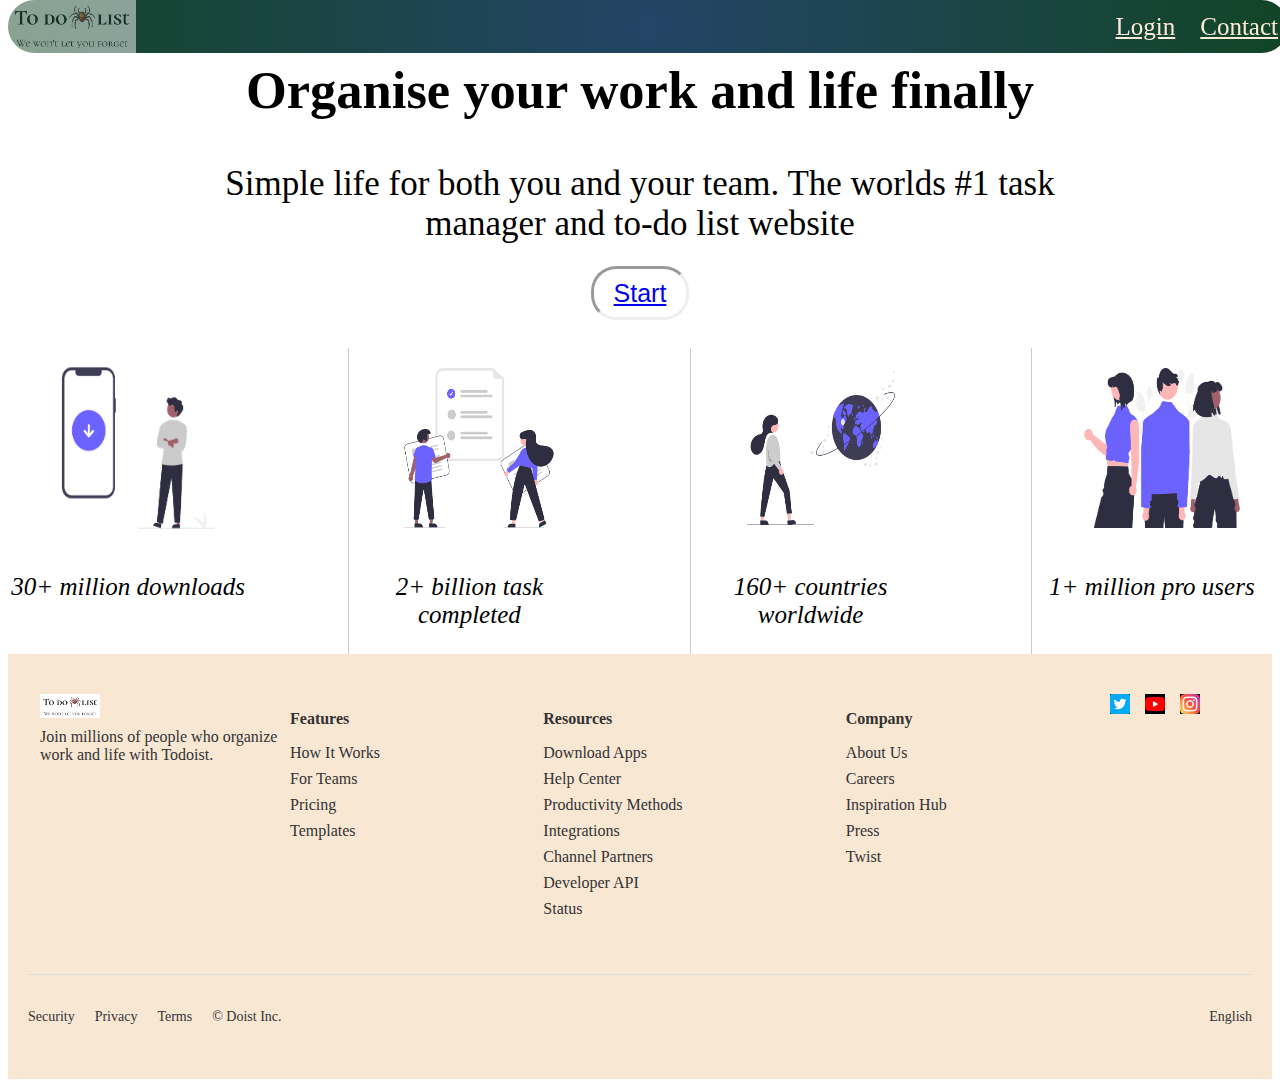
<file: index.html>
<html>
    <head>
        <meta charset="utf-8" />
        <meta name= "keywords" >
        <meta name= "description" content ="We keep the best to do list in the market">
        <title>toDoist</title>
        <link rel="stylesheet" type="text/css" href="css/main.css">
    </head>
     <body class="home-page">
        <div class="navigation">
            <img src="css/mainlogo.png" width="10%" height="10%">
            <div class="links">
            <a href="">Login</a>
            <a href="">Contact</a>
            </div>
        </div>

        <div class="main-content">
            <h2>Organise your work and life finally</h2>
            <p>Simple life for both you and your team. The worlds #1 task manager and to-do list website</p>
            <a href="start.html" class="start-button" >Start </a>
        </div>
         
         <div class="article">
           <div class="middle-content">
            <article>
                <img src ="css/download.png">
                <p>30+ million downloads</p>
            </article>
            <article>
                <img src="css/taskcompleted.png">
                <p>2+ billion task completed</p></article>
            <article>
                <img src="css/world.png">
                <p>160+ countries worldwide</p></article>
            <article>
                <img src="css/user.png">
                <p>1+ million pro users</p></article>
           </div>
        </div>
    
     <footer class="footer">
        <div class="footer-container">
            <div class="footer-logo">
                <img src="css/mainlogo.png" alt="todoist logo" width="30%" height ="30%" > 
                <p>Join millions of people who organize work and life with Todoist.</p>
            </div>
            <div class="footer-links">
                <div>
                    <h3>Features</h3>
                    <ul>
                        <li><a href="#">How It Works</a></li>
                        <li><a href="#">For Teams</a></li>
                        <li><a href="#">Pricing</a></li>
                        <li><a href="#">Templates</a></li>
                    </ul>
                </div>
                <div>
                    <h3>Resources</h3>
                    <ul>
                        <li><a href="#">Download Apps</a></li>
                        <li><a href="#">Help Center</a></li>
                        <li><a href="#">Productivity Methods</a></li>
                        <li><a href="#">Integrations</a></li>
                        <li><a href="#">Channel Partners</a></li>
                        <li><a href="#">Developer API</a></li>
                        <li><a href="#">Status</a></li>
                    </ul>
                </div>
                <div>
                    <h3>Company</h3>
                    <ul>
                        <li><a href="#">About Us</a></li>
                        <li><a href="#">Careers</a></li>
                        <li><a href="#">Inspiration Hub</a></li>
                        <li><a href="#">Press</a></li>
                        <li><a href="#">Twist</a></li>
                    </ul>
                </div>
                <div class="social-icons">
                    <a href="#"><img src="css/twitter.jpg" alt="Twitter"></a> <!-- Replace with your icon -->
                    <a href="#"><img src="css/youtube.jpg" alt="YouTube"></a>
                    <a href="#"><img src="css/instagram.jpg" alt="Instagram"></a>
                </div>
            </div>
        </div>
        <div class="footer-bottom">
            <div class="footer-bottom-left">
                <a href="#">Security</a>
                <a href="#">Privacy</a>
                <a href="#">Terms</a>
                <p>© Doist Inc.</p>
            </div>
            <div class="footer-bottom-right">
                <a href="#">English</a>
            </div>
        </div>
    </footer>
         
        <script src="js/main.js"></script>

     </body>
</html>
</file>
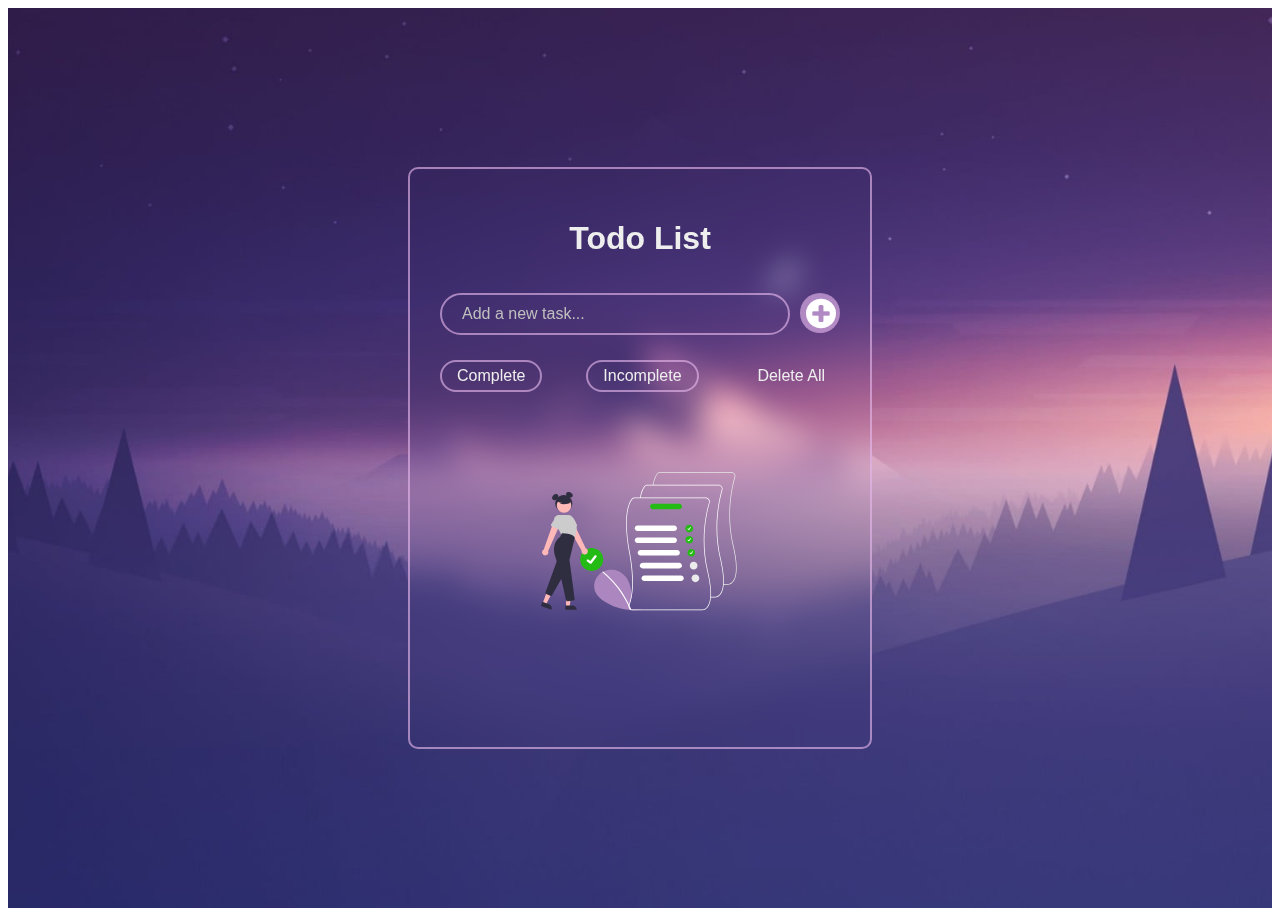
<file: start.html>
<!DOCTYPE html>
<html lang="en">
<head>
  <meta charset="UTF-8">
  <meta http-equiv="X-UA-Compatible" content="IE=edge">
  <meta name="viewport" content="width=device-width, initial-scale=1.0">
  <title>TODO LIST</title>
  <link rel="stylesheet" href="https://maxcdn.bootstrapcdn.com/font-awesome/4.5.0/css/font-awesome.min.css">
  <link rel="stylesheet" href="css/main.css">
</head>
<body>
 <div class="start-page">
  <div class="container">
    <h1>Todo List</h1>
    <div class="input-container">
      <input class="todo-input" placeholder="Add a new task...">
      <button class="add-button">
        <i class="fa fa-plus-circle"></i>
      </button>
    </div>
    <div class="filters">
      <div class="filter" data-filter="completed">Complete</div>
      <div class="filter" data-filter="pending">Incomplete</div>
      <div class="delete-all">Delete All</div>
    </div>
    <div class="todos-container">
      <ul class="todos"></ul>
      <img class="empty-image" src="css/empty.svg">
    </div>
  </div>
  <script src="js/main.js"></script>
 </div>
</body>
</html>
</file>
<file: css/main.css>
.navigation{
    display:flex;
    justify-content: space-between;
    align-items: center;
    width: 100%;
    color: aqua;
    font-size: 25px;
    background: radial-gradient(circle, #234567, #124526);
    border-radius: 30px;
    position: fixed;
    top: 0;
}
.navigation img{
    background:transparent;
    opacity: 0.5;
}
.navigation a{
    color: antiquewhite;
    margin-right: 10px;
}
.links{
    display: flex;
    gap: 15px;
    color: aliceblue;
}
.main-content{
    display: block;
    text-align: center;
    font-size: 35px;
    margin-left: 200px;
    margin-right: 200px;
    margin-top: 60px;
}
.article{
    display: flex;
    justify-content: center;
    align-items: center;
}
.article article{
    flex: 1;
    text-align: center;
    border-left: 1px solid #ccc;
}
.article article:first-child{
    border-left: none;
}
.middle-content{
    display: flex;
    grid-auto-columns: (4, 1fr);
    gap: 100px;
    font-size: 35px;
    margin-top: 40px; 
}
.middle-content img{
    width: 200px;
    height:200px;
    padding-left: 20px;
}
.middle-content p{
    display: block;
    text-align: center;
    font-size: 25px;
    font-style: oblique;
}
.start-button{
    border: 3px;
    border-style: inset;
    border-radius: 25px;
    font-size: 25px;
    padding: 10px 20px 10px 20px;
    font-family: sans-serif;
    margin: 30px;
}
.start-page{
  font-family: 'Roboto', sans-serif;
  height: 100vh;
  display: flex;
  align-items: center;
  justify-content: center;
  background: url(./background.jpg) no-repeat;
  background-position: center;
  background-size: cover;
}

.container {
  width: 400px;
  height: auto;
  min-height: 400px;
  padding: 30px;
  background: transparent;
  border: 2px solid #e6b7eca1;
  border-radius: 10px;
  backdrop-filter: blur(15px);
}

h1 {
  color: #eee;
  text-align: center;
  margin-bottom: 36px;
}

.input-container {
  display: flex;
  justify-content: space-between;
  margin-bottom: 25px;
}

.todo-input {
  flex: 1;
  outline: none;
  padding: 10px 10px 10px 20px;
  background-color: transparent;
  border: 2px solid #e6b7eca1;
  border-radius: 30px;
  color: #eee;
  font-size: 16px;
  margin-right: 10px;
}

.todo-input::placeholder {
  color: #bfbfbf;
}

.add-button {
  border: none;
  outline: none;
  background: #e6b7eca1;
  color: #fff;
  font-size: 35px;
  cursor: pointer;
  border-radius: 40px;
  width: 40px;
  height: 40px;
}

.empty-image {
  margin: 55px auto 0;
  display: block;
}

.todo {
  list-style: none;
  display: flex;
  align-items: center;
  justify-content: space-between;
  background-color: #463c7b;
  border-radius: 5px;
  margin: 10px 0;
  padding: 10px 12px;
  border: 2px solid #e6b7eca1;
  transition: all 0.2s ease;
}

.todo:first-child {
  margin-top: 0;
}

.todo:last-child {
  margin-bottom: 0;
}

.todo:hover {
  background-color:#e6b7eca1;
}

.todo label {
  cursor: pointer;
  width: fit-content;
  display: flex;
  align-items: center;
  font-family: 'Roboto', sans-serif;
  color: #eee;
}

.todo span {
  padding-left: 20px;
  position: relative;
  cursor: pointer;
}

span::before {
  content: "";
  height: 20px;
  width: 20px;
  position: absolute;
  margin-left: -30px;
  border-radius: 100px;
  border: 2px solid #e6b7eca1;
}

input[type='checkbox'] {
  visibility: hidden;
}

input:checked + span {
  text-decoration: line-through
}

.todo:hover input:checked + span::before, input:checked + span::before {
  background: url(check.svg) 50% 50% no-repeat #09bb21;
  border-color: #09bb21;
}

.todo:hover span::before {
  border-color: #eee;
}

.todo .delete-btn  {
  background-color: transparent;
  border: none;
  cursor: pointer;
  color: #eee;
  font-size: 24px;
}

.todos-container  {
  height: 300px;
  overflow: overlay;
}

.todos-container::-webkit-scrollbar-track  {
  background: rgb(247, 247, 247);
  border-radius: 20px
}

.todos-container::-webkit-scrollbar  {
  width: 0;
}

.todos-container:hover::-webkit-scrollbar  {
  width: 7px;
}

.todos-container::-webkit-scrollbar-thumb  {
  background: #d5d5d5;
  border-radius: 20px;
}

.filters {
  display: flex;
  justify-content: space-between;
  margin-bottom: 25px;
}

.filter {
  color: #eee;
  padding: 5px 15px;
  border-radius: 100px;
  border: 2px solid #e6b7eca1;
  transition: all 0.2s ease;
  cursor: pointer;
}

.filter.active, .filter:hover {
  background-color: #e6b7eca1;
}

.delete-all {
  display: flex;
  color: #eee;
  padding: 7px 15px;
  cursor: pointer;
  transition: all 0.2s ease;
}

.delete-all:hover {
  border-radius: 5px;
  background-color: #e6b7eca1;
}
footer {
    background-color: #f8e7d3; 
    padding: 40px 20px;
    color: #333;
}

.footer-container {
    display: flex;
    justify-content: space-between;
    align-items: flex-start;
    flex-wrap: wrap;
    max-width: 1200px;
    margin: 0 auto;
}

.footer-logo img {
    width: 60px; 
}

.footer-logo p {
    max-width: 250px;
    margin-top: 10px;
}

.footer-links {
    display: flex;
    justify-content: space-between;
    flex: 1;
}

.footer-links div {
    margin-right: 40px;
}

.footer-links h3 {
    font-size: 16px;
    margin-bottom: 10px;
}

.footer-links ul {
    list-style-type: none;
    padding: 0;
}

.footer-links ul li {
    margin-bottom: 8px;
}

.footer-links ul li a {
    color: #333;
    text-decoration: none;
}

.footer-links ul li a:hover {
    text-decoration: underline;
}

.social-icons {
    display: flex;
    gap: 15px;
}

.social-icons a img {
    width: 20px;
}

.footer-bottom {
    display: flex;
    justify-content: space-between;
    margin-top: 40px;
    border-top: 1px solid #ddd;
    padding-top: 20px;
    font-size: 14px;
    flex-wrap: wrap;
}

.footer-bottom-left,
.footer-bottom-right {
    display: flex;
    gap: 20px;
    align-items: center;
}

.footer-bottom-left a,
.footer-bottom-right a {
    color: #333;
    text-decoration: none;
}
.footer-bottom-left p:hover{
    text-decoration: underline;
}

.footer-bottom-left a:hover,
.footer-bottom-right a:hover {
    text-decoration: underline;
}

.footer-bottom-right {
    justify-content: flex-end;
    flex: 1;
}

@media (max-width: 768px) {
    .footer-container {
        flex-direction: column;
        align-items: flex-start;
    }

    .footer-links {
        flex-direction: column;
        margin-top: 20px;
    }

    .footer-links div {
        margin-right: 0;
        margin-bottom: 20px;
    }

    .footer-bottom {
        flex-direction: column;
        gap: 20px;
    }

    .footer-bottom-right {
        justify-content: flex-start;
    }
}
</file>
